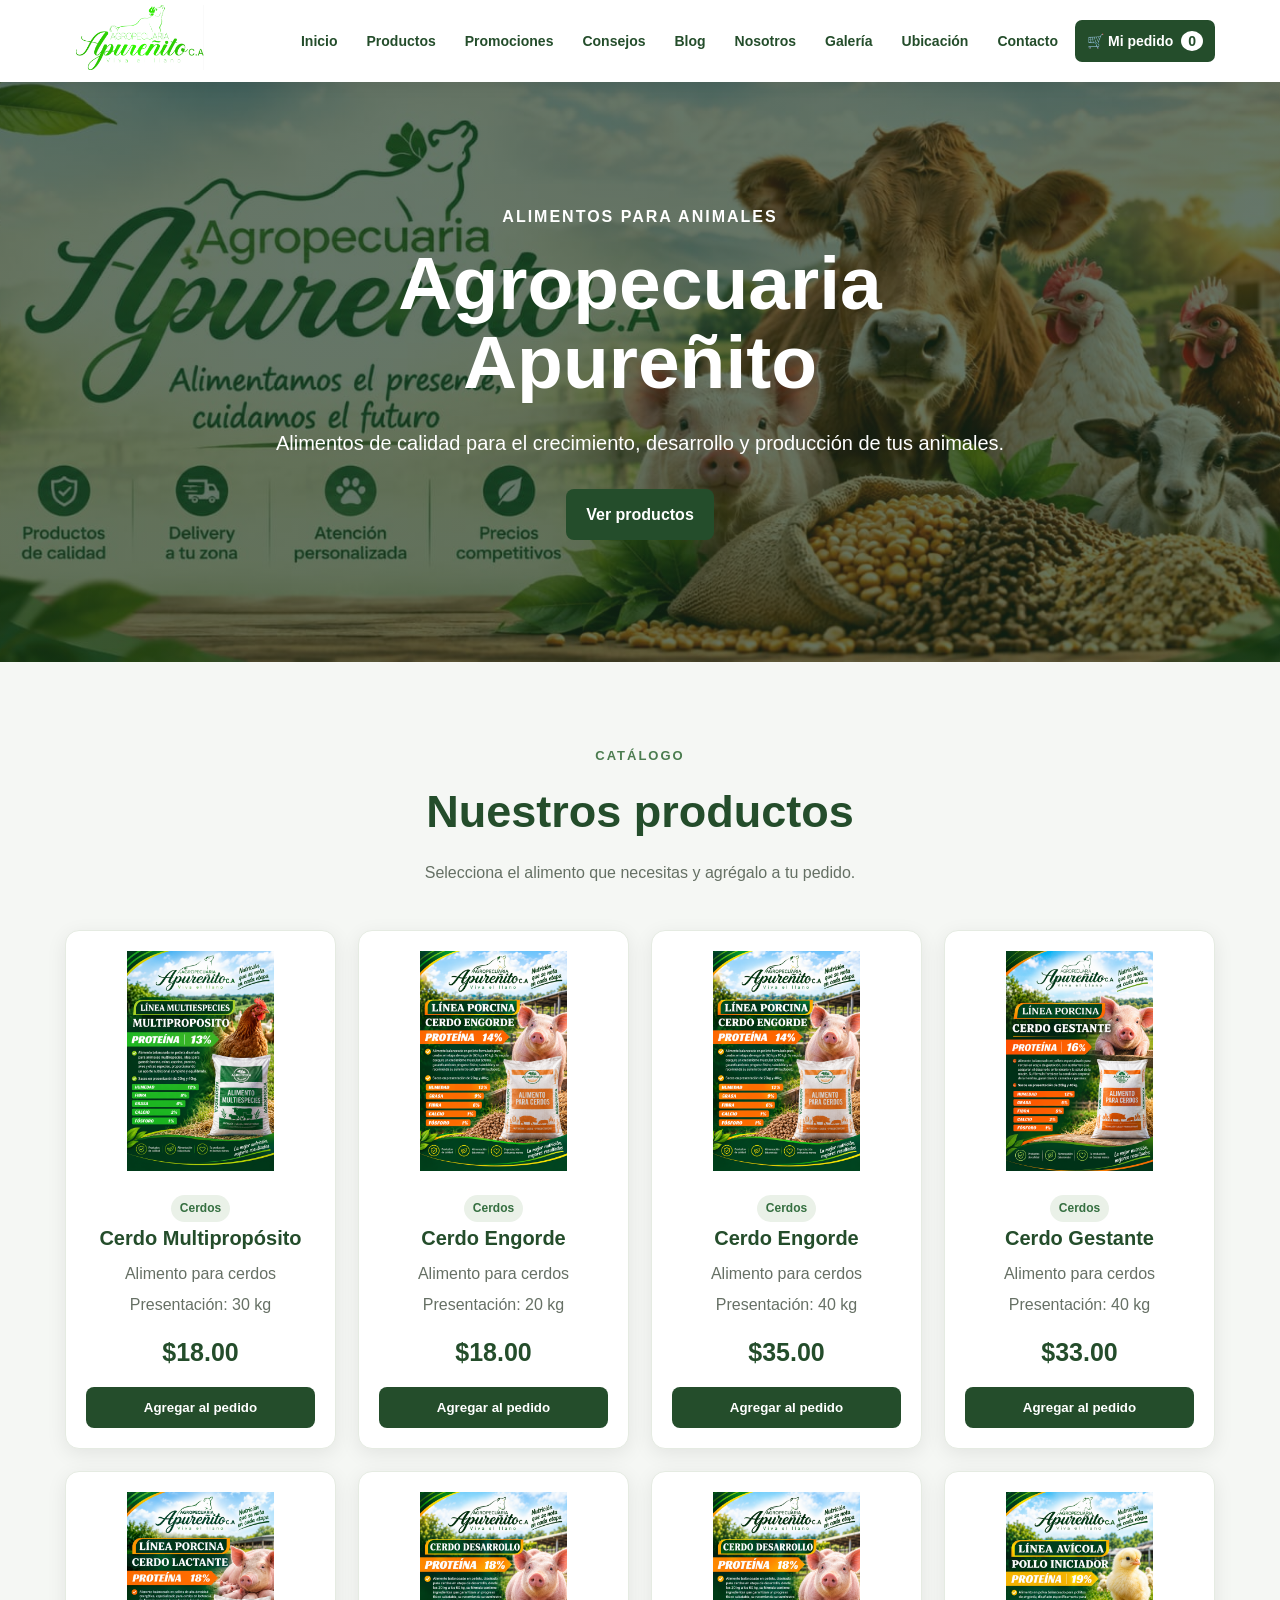
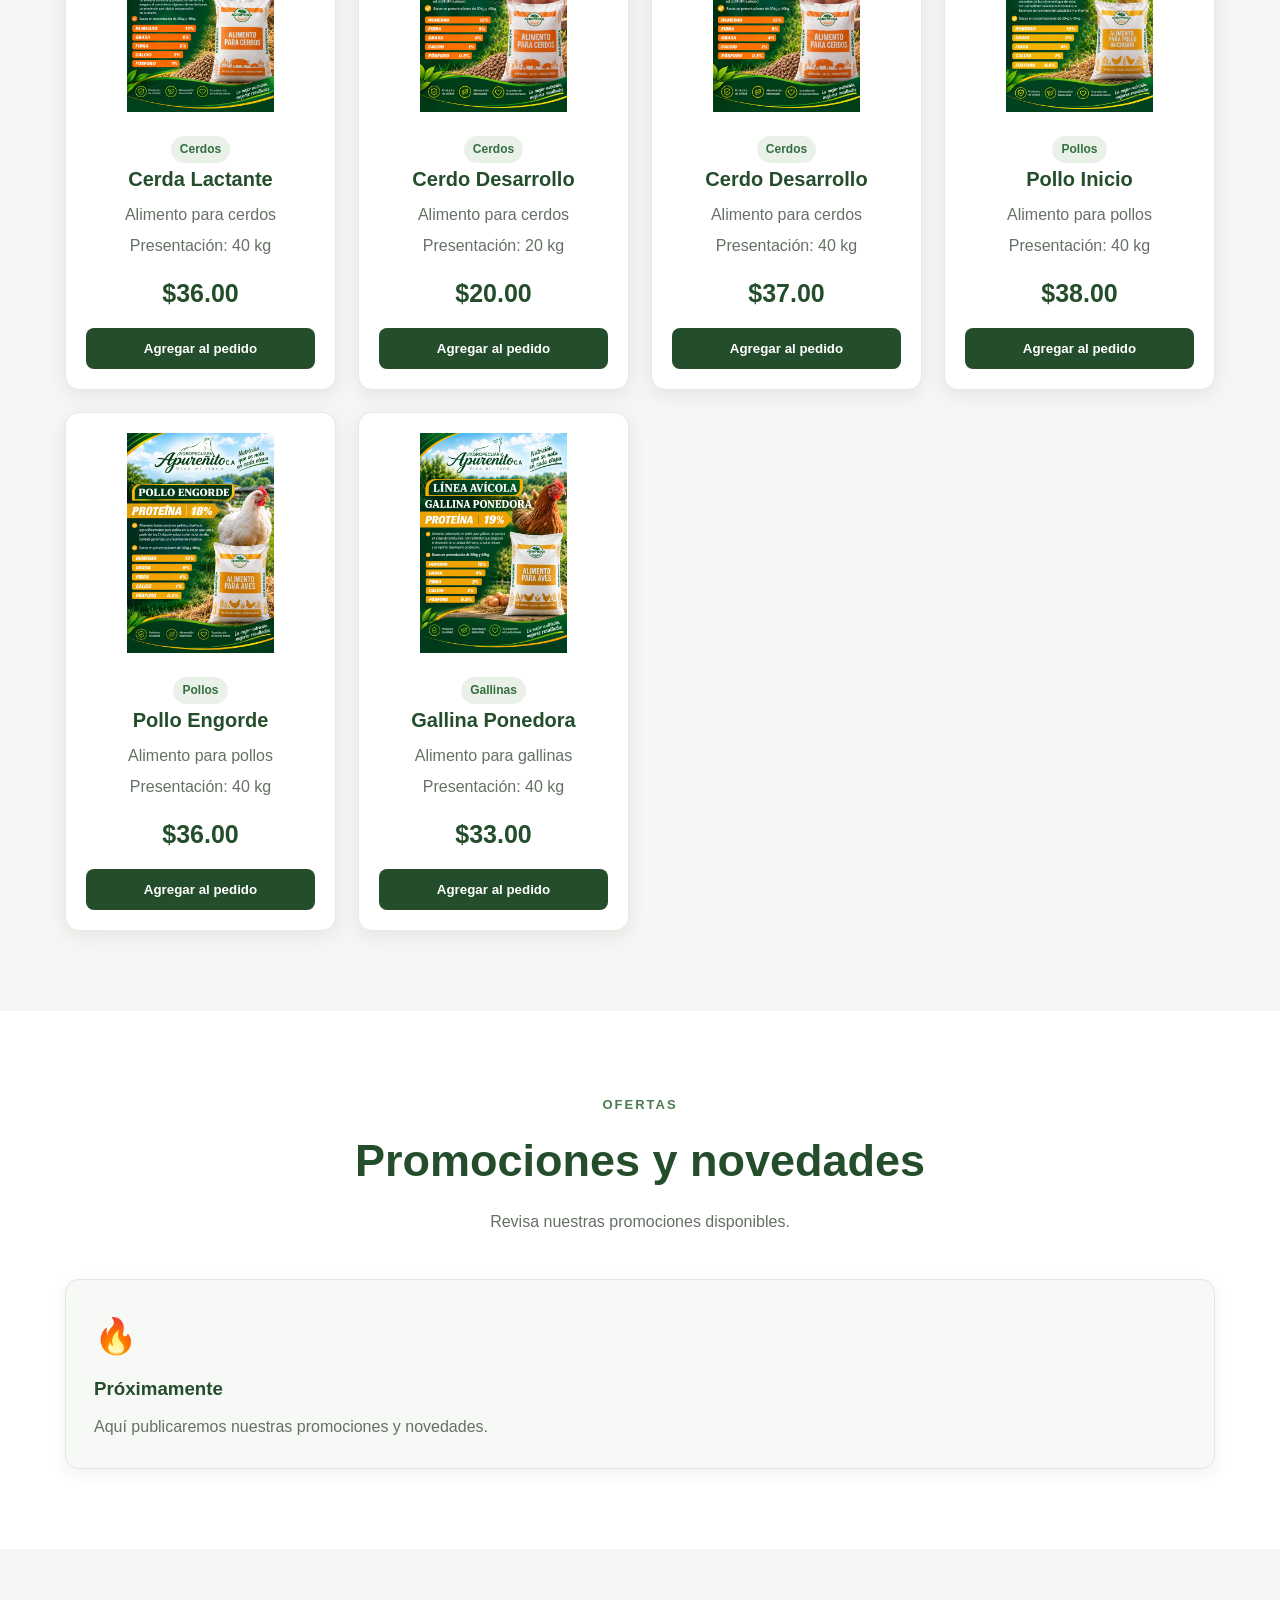
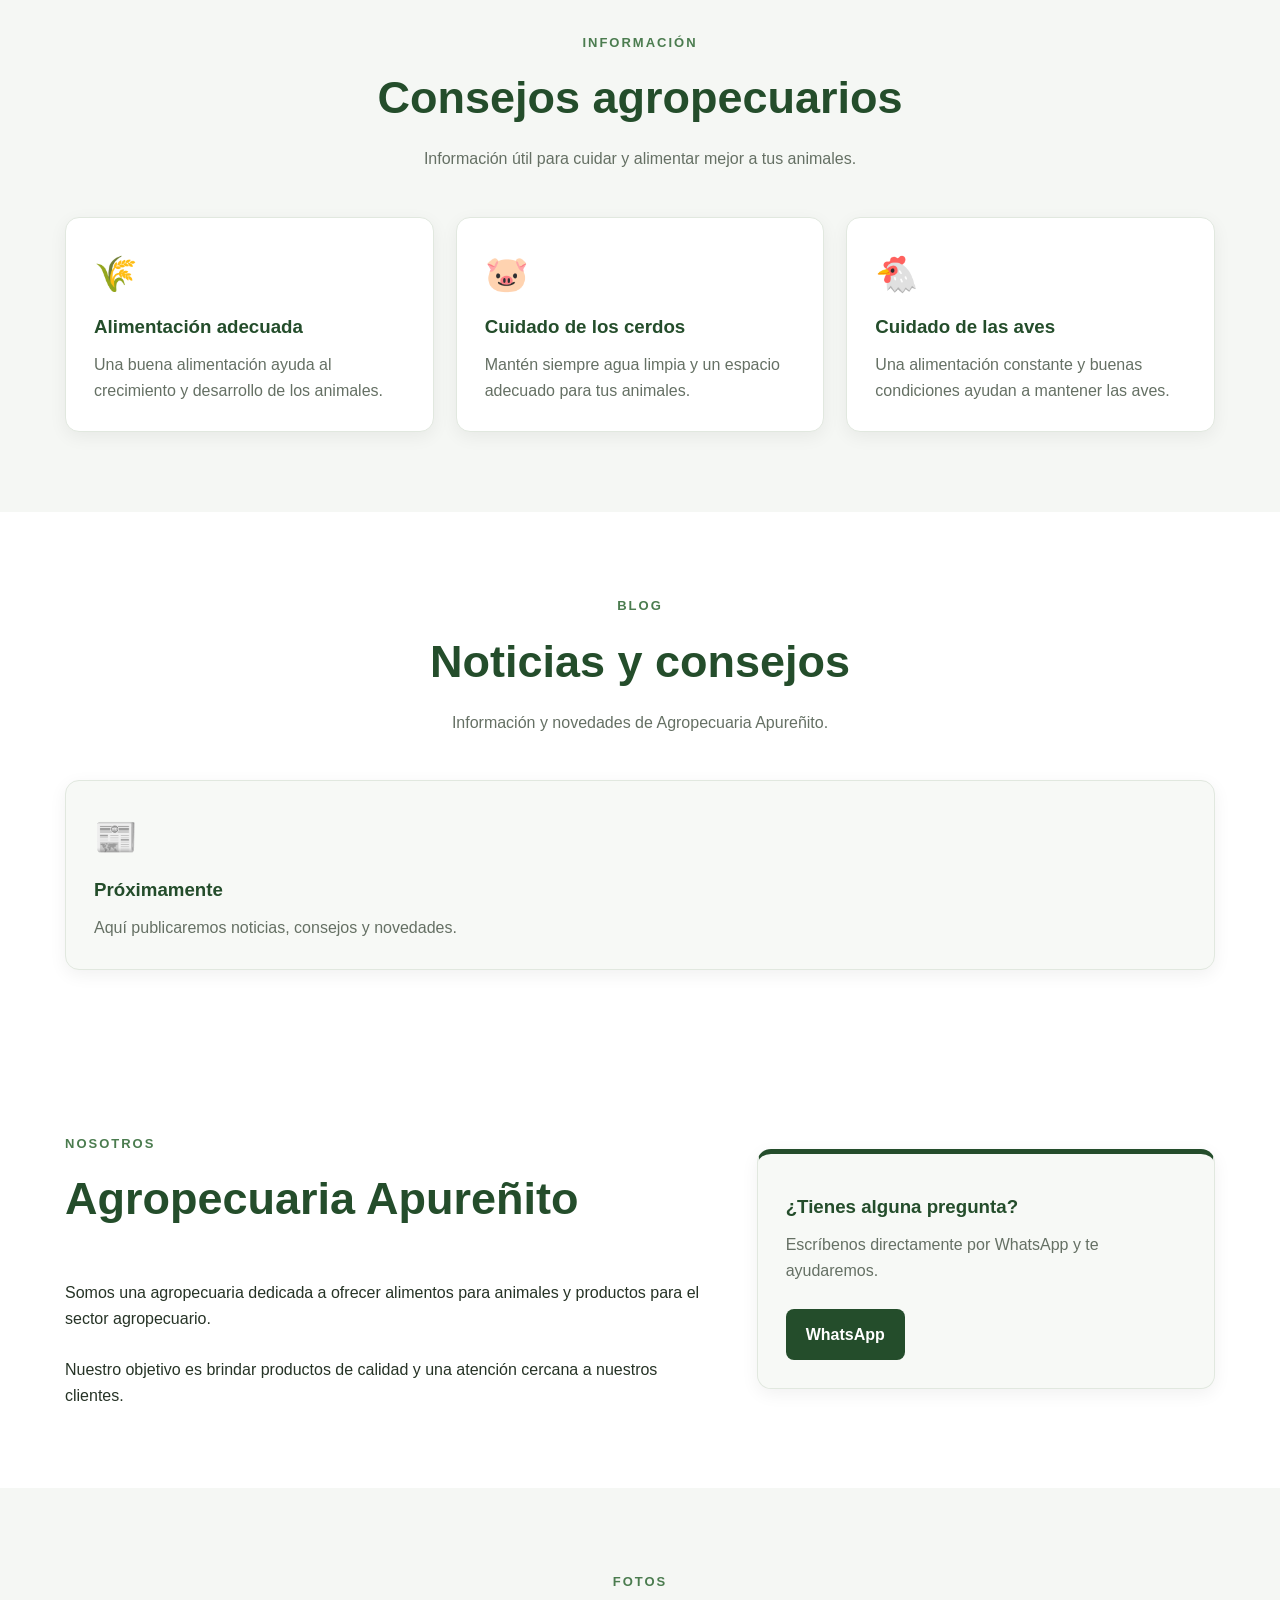
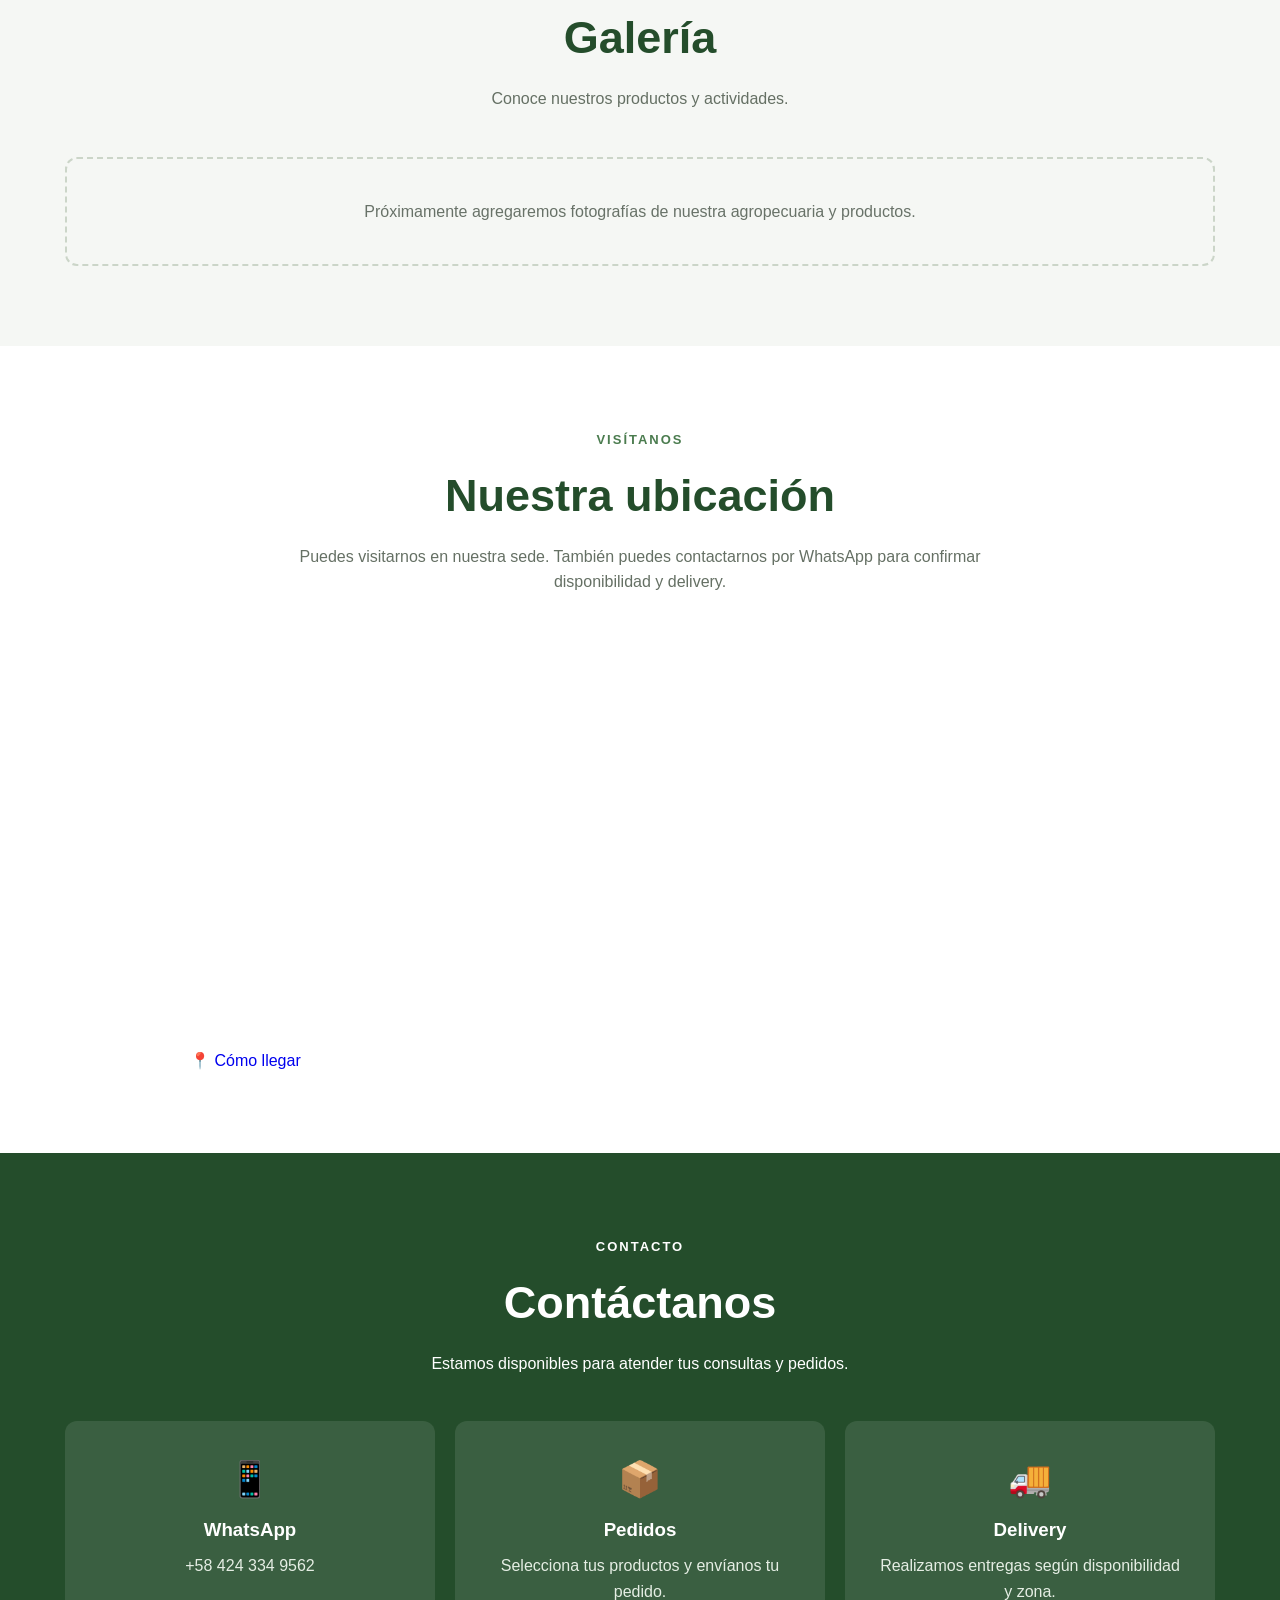
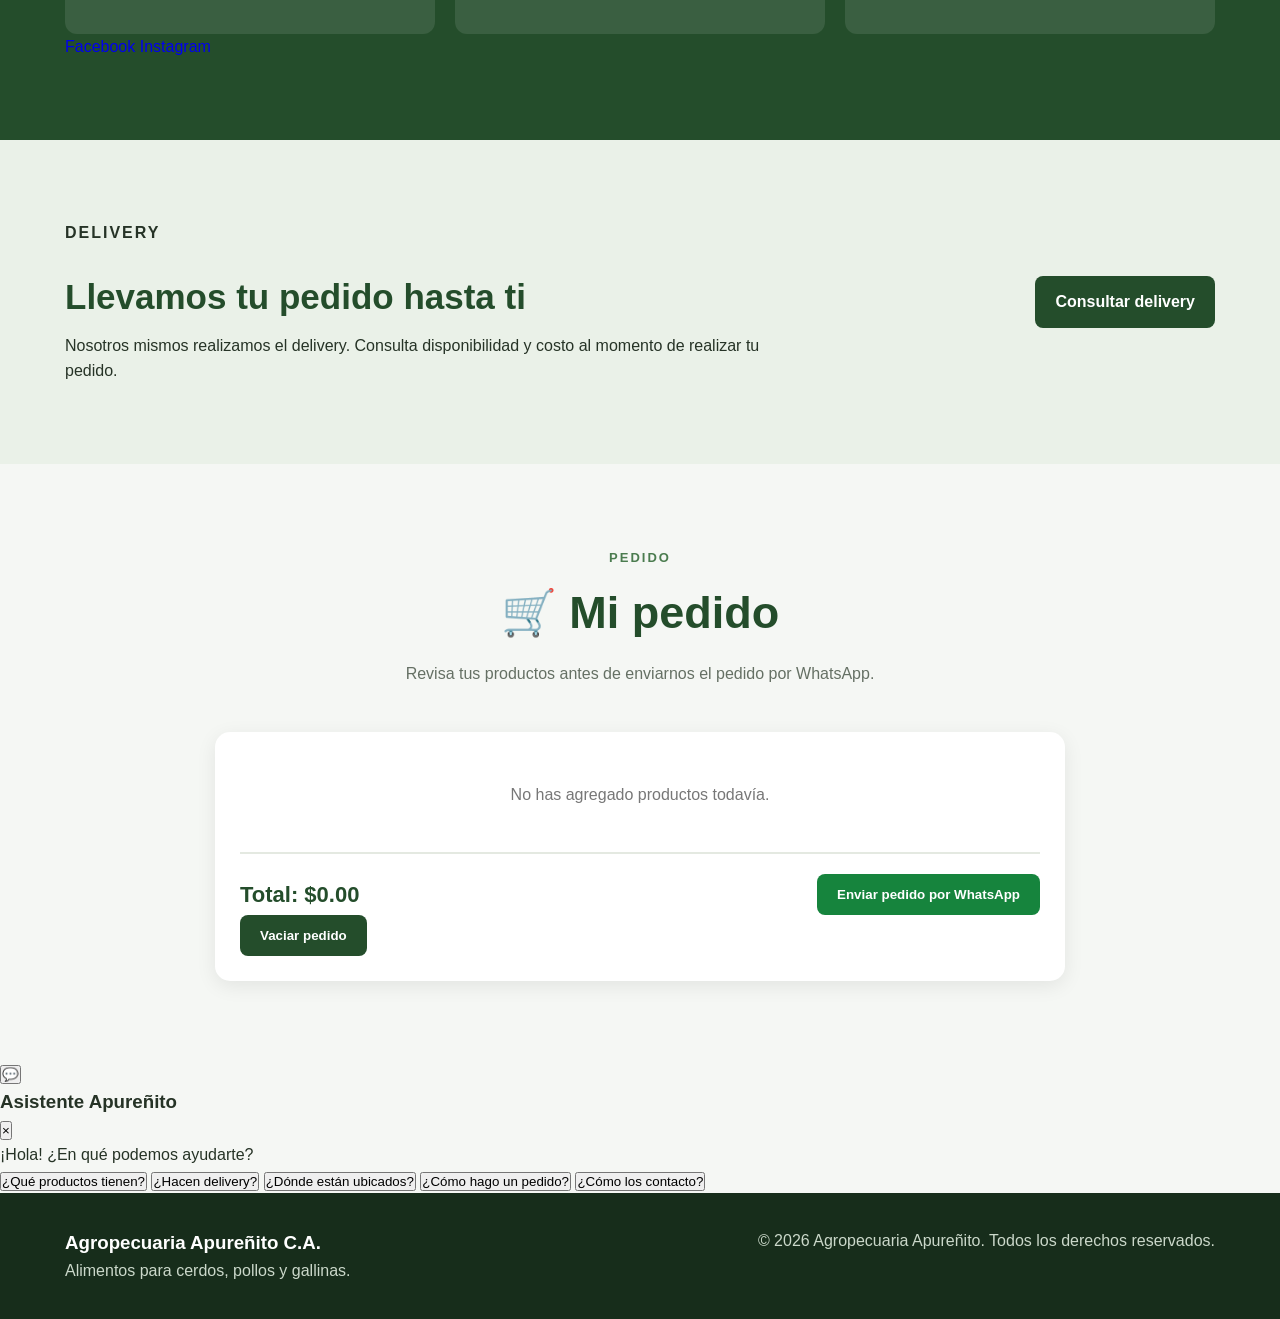
<file: index.html>
<!DOCTYPE html>
<html lang="es">

<head>
  <meta charset="UTF-8">

  <meta
    name="viewport"
    content="width=device-width, initial-scale=1.0"
  >

  <title>Agropecuaria Apureñito C.A.</title>

  <link rel="stylesheet" href="style.css">
</head>

<body>

  <!-- ENCABEZADO -->

  <header class="encabezado">

    <div class="contenedor header-contenido">

      <a href="#inicio" class="logo-link">
        <img
          src="logo.png"
          alt="Agropecuaria Apureñito"
          class="logo"
        >
      </a>

      <button
        class="menu-btn"
        onclick="abrirMenu()"
        aria-label="Abrir menú"
      >
        ☰
      </button>

      <nav id="menu">

        <a href="#inicio">Inicio</a>

        <a href="#productos">Productos</a>

        <a href="#promociones">Promociones</a>

        <a href="#consejos">Consejos</a>

        <a href="#blog">Blog</a>

        <a href="#nosotros">Nosotros</a>

        <a href="#galeria">Galería</a>

        <a href="#ubicacion">Ubicación</a>

        <a href="#contacto">Contacto</a>

        <a
          href="#carrito"
          class="boton-carrito"
        >
          🛒 Mi pedido
          <span id="contador-carrito">0</span>
        </a>

      </nav>

    </div>

  </header>


  <main>

    <!-- INICIO -->

    <section
      id="inicio"
      class="hero"
    >

      <div class="hero-contenido">

        <p class="etiqueta">
          ALIMENTOS PARA ANIMALES
        </p>

        <h1>
          Agropecuaria Apureñito
        </h1>

        <p>
          Alimentos de calidad para el crecimiento,
          desarrollo y producción de tus animales.
        </p>

        <a
          href="#productos"
          class="boton-principal"
        >
          Ver productos
        </a>

      </div>

    </section>


    <!-- PRODUCTOS -->

    <section
      id="productos"
      class="seccion"
    >

      <div class="contenedor">

        <div class="titulo-seccion">

          <span>CATÁLOGO</span>

          <h2>
            Nuestros productos
          </h2>

          <p>
            Selecciona el alimento que necesitas
            y agrégalo a tu pedido.
          </p>

        </div>


        <div
          id="catalogo-productos"
          class="grid-productos"
        >

          <!-- CERDOS -->

          <article class="producto">

            <img
              src="cerdo-multiproposito.png"
              alt="Cerdo Multipropósito"
              class="foto-producto"
            >

            <span class="categoria">
              Cerdos
            </span>

            <h3>
              Cerdo Multipropósito
            </h3>

            <p>
              Alimento para cerdos
            </p>

            <p>
              Presentación: 30 kg
            </p>

            <p class="precio">
              $18.00
            </p>

            <button
              onclick="agregarAlCarrito(
                'Cerdo Multipropósito 30 kg',
                18
              )"
            >
              Agregar al pedido
            </button>

          </article>


          <article class="producto">

            <img
              src="cerdo-engorde.png"
              alt="Cerdo Engorde"
              class="foto-producto"
            >

            <span class="categoria">
              Cerdos
            </span>

            <h3>
              Cerdo Engorde
            </h3>

            <p>
              Alimento para cerdos
            </p>

            <p>
              Presentación: 20 kg
            </p>

            <p class="precio">
              $18.00
            </p>

            <button
              onclick="agregarAlCarrito(
                'Cerdo Engorde 20 kg',
                18
              )"
            >
              Agregar al pedido
            </button>

          </article>


          <article class="producto">

            <img
              src="cerdo-engorde.png"
              alt="Cerdo Engorde"
              class="foto-producto"
            >

            <span class="categoria">
              Cerdos
            </span>

            <h3>
              Cerdo Engorde
            </h3>

            <p>
              Alimento para cerdos
            </p>

            <p>
              Presentación: 40 kg
            </p>

            <p class="precio">
              $35.00
            </p>

            <button
              onclick="agregarAlCarrito(
                'Cerdo Engorde 40 kg',
                35
              )"
            >
              Agregar al pedido
            </button>

          </article>


          <article class="producto">

            <img
              src="cerdo-gestante.png"
              alt="Cerdo Gestante"
              class="foto-producto"
            >

            <span class="categoria">
              Cerdos
            </span>

            <h3>
              Cerdo Gestante
            </h3>

            <p>
              Alimento para cerdos
            </p>

            <p>
              Presentación: 40 kg
            </p>

            <p class="precio">
              $33.00
            </p>

            <button
              onclick="agregarAlCarrito(
                'Cerdo Gestante 40 kg',
                33
              )"
            >
              Agregar al pedido
            </button>

          </article>


          <article class="producto">

            <img
              src="cerdo-lactante.png"
              alt="Cerda Lactante"
              class="foto-producto"
            >

            <span class="categoria">
              Cerdos
            </span>

            <h3>
              Cerda Lactante
            </h3>

            <p>
              Alimento para cerdos
            </p>

            <p>
              Presentación: 40 kg
            </p>

            <p class="precio">
              $36.00
            </p>

            <button
              onclick="agregarAlCarrito(
                'Cerda Lactante 40 kg',
                36
              )"
            >
              Agregar al pedido
            </button>

          </article>


          <article class="producto">

            <img
              src="cerdo-desarrollo.png"
              alt="Cerdo Desarrollo"
              class="foto-producto"
            >

            <span class="categoria">
              Cerdos
            </span>

            <h3>
              Cerdo Desarrollo
            </h3>

            <p>
              Alimento para cerdos
            </p>

            <p>
              Presentación: 20 kg
            </p>

            <p class="precio">
              $20.00
            </p>

            <button
              onclick="agregarAlCarrito(
                'Cerdo Desarrollo 20 kg',
                20
              )"
            >
              Agregar al pedido
            </button>

          </article>


          <article class="producto">

            <img
              src="cerdo-desarrollo.png"
              alt="Cerdo Desarrollo"
              class="foto-producto"
            >

            <span class="categoria">
              Cerdos
            </span>

            <h3>
              Cerdo Desarrollo
            </h3>

            <p>
              Alimento para cerdos
            </p>

            <p>
              Presentación: 40 kg
            </p>

            <p class="precio">
              $37.00
            </p>

            <button
              onclick="agregarAlCarrito(
                'Cerdo Desarrollo 40 kg',
                37
              )"
            >
              Agregar al pedido
            </button>

          </article>


          <!-- POLLOS -->

          <article class="producto">

            <img
              src="pollo-inicio.png"
              alt="Pollo Inicio"
              class="foto-producto"
            >

            <span class="categoria">
              Pollos
            </span>

            <h3>
              Pollo Inicio
            </h3>

            <p>
              Alimento para pollos
            </p>

            <p>
              Presentación: 40 kg
            </p>

            <p class="precio">
              $38.00
            </p>

            <button
              onclick="agregarAlCarrito(
                'Pollo Inicio 40 kg',
                38
              )"
            >
              Agregar al pedido
            </button>

          </article>


          <article class="producto">

            <img
              src="pollo-engorde.png"
              alt="Pollo Engorde"
              class="foto-producto"
            >

            <span class="categoria">
              Pollos
            </span>

            <h3>
              Pollo Engorde
            </h3>

            <p>
              Alimento para pollos
            </p>

            <p>
              Presentación: 40 kg
            </p>

            <p class="precio">
              $36.00
            </p>

            <button
              onclick="agregarAlCarrito(
                'Pollo Engorde 40 kg',
                36
              )"
            >
              Agregar al pedido
            </button>

          </article>


          <!-- GALLINAS -->

          <article class="producto">

            <img
              src="gallina-ponedora.png"
              alt="Gallina Ponedora"
              class="foto-producto"
            >

            <span class="categoria">
              Gallinas
            </span>

            <h3>
              Gallina Ponedora
            </h3>

            <p>
              Alimento para gallinas
            </p>

            <p>
              Presentación: 40 kg
            </p>

            <p class="precio">
              $33.00
            </p>

            <button
              onclick="agregarAlCarrito(
                'Gallina Ponedora 40 kg',
                33
              )"
            >
              Agregar al pedido
            </button>

          </article>


          <!-- PRODUCTOS AGREGADOS DESDE ADMIN -->

        </div>

      </div>

    </section>


    <!-- PROMOCIONES -->

    <section
      id="promociones"
      class="seccion seccion-clara"
    >

      <div class="contenedor">

        <div class="titulo-seccion">

          <span>OFERTAS</span>

          <h2>
            Promociones y novedades
          </h2>

          <p>
            Revisa nuestras promociones disponibles.
          </p>

        </div>


        <div
          id="lista-promociones"
          class="grid-contenido"
        >

          <article class="tarjeta">

            <div class="icono">
              🔥
            </div>

            <h3>
              Próximamente
            </h3>

            <p>
              Aquí publicaremos nuestras
              promociones y novedades.
            </p>

          </article>

        </div>

      </div>

    </section>


    <!-- CONSEJOS -->

    <section
      id="consejos"
      class="seccion"
    >

      <div class="contenedor">

        <div class="titulo-seccion">

          <span>INFORMACIÓN</span>

          <h2>
            Consejos agropecuarios
          </h2>

          <p>
            Información útil para cuidar y alimentar
            mejor a tus animales.
          </p>

        </div>


        <div
          id="lista-consejos"
          class="grid-contenido"
        >

          <article class="tarjeta">

            <div class="icono">
              🌾
            </div>

            <h3>
              Alimentación adecuada
            </h3>

            <p>
              Una buena alimentación ayuda al
              crecimiento y desarrollo de los animales.
            </p>

          </article>


          <article class="tarjeta">

            <div class="icono">
              🐷
            </div>

            <h3>
              Cuidado de los cerdos
            </h3>

            <p>
              Mantén siempre agua limpia y un espacio
              adecuado para tus animales.
            </p>

          </article>


          <article class="tarjeta">

            <div class="icono">
              🐔
            </div>

            <h3>
              Cuidado de las aves
            </h3>

            <p>
              Una alimentación constante y buenas
              condiciones ayudan a mantener las aves.
            </p>

          </article>

        </div>

      </div>

    </section>


    <!-- BLOG -->

    <section
      id="blog"
      class="seccion seccion-clara"
    >

      <div class="contenedor">

        <div class="titulo-seccion">

          <span>BLOG</span>

          <h2>
            Noticias y consejos
          </h2>

          <p>
            Información y novedades de
            Agropecuaria Apureñito.
          </p>

        </div>


        <div
          id="lista-blog"
          class="grid-contenido"
        >

          <article class="tarjeta">

            <div class="icono">
              📰
            </div>

            <h3>
              Próximamente
            </h3>

            <p>
              Aquí publicaremos noticias,
              consejos y novedades.
            </p>

          </article>

        </div>

      </div>

    </section>


    <!-- NOSOTROS -->

    <section
      id="nosotros"
      class="seccion seccion-clara"
    >

      <div class="contenedor dos-columnas">

        <div>

          <div class="titulo-seccion alineado-izquierda">

            <span>NOSOTROS</span>

            <h2>
              Agropecuaria Apureñito
            </h2>

          </div>

          <p>
            Somos una agropecuaria dedicada a ofrecer
            alimentos para animales y productos para
            el sector agropecuario.
          </p>

          <br>

          <p>
            Nuestro objetivo es brindar productos de
            calidad y una atención cercana a nuestros
            clientes.
          </p>

        </div>


        <div class="tarjeta destacado">

          <h3>
            ¿Tienes alguna pregunta?
          </h3>

          <p>
            Escríbenos directamente por WhatsApp
            y te ayudaremos.
          </p>

          <br>

          <a
            href="https://wa.me/584243349562"
            target="_blank"
            class="boton-principal"
          >
            WhatsApp
          </a>

        </div>

      </div>

    </section>


    <!-- GALERÍA -->

    <section
      id="galeria"
      class="seccion"
    >

      <div class="contenedor">

        <div class="titulo-seccion">

          <span>FOTOS</span>

          <h2>
            Galería
          </h2>

          <p>
            Conoce nuestros productos y actividades.
          </p>

        </div>


        <div
          id="galeria-publica"
          class="galeria"
        >

          <div class="galeria-vacia">

            <p>
              Próximamente agregaremos fotografías
              de nuestra agropecuaria y productos.
            </p>

          </div>

        </div>

      </div>

    </section>


    <!-- UBICACIÓN -->

    <section
      id="ubicacion"
      class="seccion seccion-clara"
    >

      <div class="contenedor ubicacion">

        <div class="titulo-seccion">

          <span>VISÍTANOS</span>

          <h2>
            Nuestra ubicación
          </h2>

          <p>
            Puedes visitarnos en nuestra sede.
            También puedes contactarnos por WhatsApp
            para confirmar disponibilidad y delivery.
          </p>

        </div>


        <div class="mapa-contenedor">

          <iframe
            src="https://www.google.com/maps?q=https://maps.app.goo.gl/VwzQ2GP4TSHFyxL56&output=embed"
            width="100%"
            height="400"
            style="border:0;"
            allowfullscreen=""
            loading="lazy"
            title="Ubicación de Agropecuaria Apureñito"
          >
          </iframe>

        </div>


        <div class="botones-ubicacion">

          <a
            href="https://maps.app.goo.gl/VwzQ2GP4TSHFyxL56"
            target="_blank"
            class="boton"
          >
            📍 Cómo llegar
          </a>

        </div>

      </div>

    </section>


    <!-- CONTACTO -->

    <section
      id="contacto"
      class="seccion contacto"
    >

      <div class="contenedor">

        <div class="titulo-seccion">

          <span>CONTACTO</span>

          <h2>
            Contáctanos
          </h2>

          <p>
            Estamos disponibles para atender
            tus consultas y pedidos.
          </p>

        </div>


        <div class="contacto-grid">

          <a
            href="https://wa.me/584243349562"
            target="_blank"
            class="contacto-card"
          >

            <span>📱</span>

            <h3>
              WhatsApp
            </h3>

            <p>
              +58 424 334 9562
            </p>

          </a>


          <div class="contacto-card">

            <span>📦</span>

            <h3>
              Pedidos
            </h3>

            <p>
              Selecciona tus productos y
              envíanos tu pedido.
            </p>

          </div>


          <div class="contacto-card">

            <span>🚚</span>

            <h3>
              Delivery
            </h3>

            <p>
              Realizamos entregas según
              disponibilidad y zona.
            </p>

          </div>

        </div>


        <div class="redes-sociales">

          <a
            href="https://www.facebook.com/share/1SA7HnPrPt/"
            target="_blank"
            class="red-social"
          >
            Facebook
          </a>

          <a
            href="https://www.instagram.com/agroapurenito"
            target="_blank"
            class="red-social"
          >
            Instagram
          </a>

        </div>

      </div>

    </section>


    <!-- DELIVERY -->

    <section
      id="delivery"
      class="seccion delivery"
    >

      <div class="contenedor">

        <div class="delivery-contenido">

          <div>

            <span class="etiqueta">
              DELIVERY
            </span>

            <h2>
              Llevamos tu pedido hasta ti
            </h2>

            <p>
              Nosotros mismos realizamos el delivery.
              Consulta disponibilidad y costo al
              momento de realizar tu pedido.
            </p>

          </div>


          <a
            href="https://wa.me/584243349562"
            target="_blank"
            class="boton-principal"
          >
            Consultar delivery
          </a>

        </div>

      </div>

    </section>


    <!-- CARRITO -->

    <section
      id="carrito"
      class="seccion carrito-seccion"
    >

      <div class="contenedor">

        <div class="titulo-seccion">

          <span>PEDIDO</span>

          <h2>
            🛒 Mi pedido
          </h2>

          <p>
            Revisa tus productos antes de enviarnos
            el pedido por WhatsApp.
          </p>

        </div>


        <div class="carrito">

          <div
            id="lista-pedido"
            class="lista-pedido"
          >

            <p class="carrito-vacio">
              No has agregado productos todavía.
            </p>

          </div>


          <div class="carrito-final">

            <strong>
              Total: $<span id="total-sacos">0.00</span>
            </strong>

            <button
              class="boton-whatsapp"
              onclick="enviarWhatsApp()"
            >
              Enviar pedido por WhatsApp
            </button>

          </div>


          <button
            class="boton-principal"
            onclick="vaciarCarrito()"
          >
            Vaciar pedido
          </button>

        </div>

      </div>

    </section>

  </main>


  <!-- CHATBOT -->

  <button
    id="boton-chat"
    class="boton-chat"
    onclick="alternarChat()"
    aria-label="Abrir asistente"
  >
    💬
  </button>


  <div
    id="chatbot"
    class="chatbot"
  >

    <div class="chatbot-cabecera">

      <h3>
        Asistente Apureñito
      </h3>

      <button
        class="chatbot-cerrar"
        onclick="alternarChat()"
        aria-label="Cerrar asistente"
      >
        ×
      </button>

    </div>


    <div
      id="chat-mensajes"
      class="chat-mensajes"
    >

      <div class="mensaje-chat mensaje-bot">
        ¡Hola! ¿En qué podemos ayudarte?
      </div>

    </div>


    <div class="chatbot-preguntas">

      <button onclick="preguntaChat('productos')">
        ¿Qué productos tienen?
      </button>

      <button onclick="preguntaChat('delivery')">
        ¿Hacen delivery?
      </button>

      <button onclick="preguntaChat('ubicacion')">
        ¿Dónde están ubicados?
      </button>

      <button onclick="preguntaChat('pedido')">
        ¿Cómo hago un pedido?
      </button>

      <button onclick="preguntaChat('contacto')">
        ¿Cómo los contacto?
      </button>

    </div>

  </div>


  <!-- PIE DE PÁGINA -->

  <footer>

    <div class="contenedor footer-contenido">

      <div>

        <h3>
          Agropecuaria Apureñito C.A.
        </h3>

        <p>
          Alimentos para cerdos, pollos y gallinas.
        </p>

      </div>


      <div>

        <p>
          © 2026 Agropecuaria Apureñito.
          Todos los derechos reservados.
        </p>

      </div>

    </div>

  </footer>


  <script src="script.js"></script>

</body>

</html>

<script>
  
(function(){if(!window.chatbase||window.chatbase("getState")!=="initialized"){window.chatbase=(...arguments)=>{if(!window.chatbase.q){window.chatbase.q=[]}window.chatbase.q.push(arguments)};window.chatbase=new Proxy(window.chatbase,{get(target,prop){if(prop==="q"){return target.q}return(...args)=>target(prop,...args)}})}const onLoad=function(){const script=document.createElement("script");script.src="https://www.chatbase.co/embed.min.js";script.id="pkh9Bxw8D6LKgx_4w6Y7i";script.domain="www.chatbase.co";document.body.appendChild(script)};if(document.readyState==="complete"){onLoad()}else{window.addEventListener("load",onLoad)}})();
</script>

<meta name="google-site-verification" content="RiZMq3RLTeZ5AyQpbcxeqyU0prtqmMUx8T1m__Lv1rY" />
</file>
<file: style.css>
* {
  box-sizing: border-box;
  margin: 0;
  padding: 0;
}


html {
  scroll-behavior: smooth;
}


body {
  font-family: Arial, Helvetica, sans-serif;
  background: #f5f7f4;
  color: #263326;
  line-height: 1.6;
}


img {
  max-width: 100%;
}


a {
  text-decoration: none;
}


button {
  font-family: inherit;
}


/* =========================
   CONTENEDOR
========================= */

.contenedor {
  width: min(1150px, 92%);
  margin: auto;
}


/* =========================
   HEADER
========================= */

.encabezado {
  position: sticky;
  top: 0;
  z-index: 1000;
  background: white;
  box-shadow: 0 3px 15px rgba(0, 0, 0, 0.08);
}


.header-contenido {
  min-height: 82px;
  display: flex;
  align-items: center;
  justify-content: space-between;
  gap: 25px;
}


.logo {
  width: 150px;
  max-height: 65px;
  object-fit: contain;
}


nav {
  display: flex;
  align-items: center;
  gap: 5px;
  flex-wrap: wrap;
}


nav a {
  color: #244d2b;
  padding: 10px 12px;
  border-radius: 7px;
  font-weight: bold;
  font-size: 14px;
}


nav a:hover {
  background: #eaf1e8;
}


.boton-carrito {
  background: #244d2b;
  color: white !important;
}


.boton-carrito:hover {
  background: #356f40 !important;
}


#contador-carrito {
  background: white;
  color: #244d2b;
  border-radius: 50%;
  padding: 2px 7px;
  margin-left: 4px;
}


.menu-btn {
  display: none;
  border: none;
  background: #244d2b;
  color: white;
  padding: 10px 14px;
  border-radius: 7px;
  font-size: 20px;
  cursor: pointer;
}


/* =========================
   HERO
========================= */

.hero {
  min-height: 580px;
  background:
    linear-gradient(
      rgba(20, 45, 25, 0.65),
      rgba(20, 45, 25, 0.65)
    ),
    url("inicio.jpeg") center/cover no-repeat;

  display: flex;
  align-items: center;
  justify-content: center;
  text-align: center;
  color: white;
  padding: 60px 20px;
}


.hero-contenido {
  max-width: 750px;
}


.etiqueta {
  display: inline-block;
  font-weight: bold;
  letter-spacing: 2px;
  margin-bottom: 15px;
}


.hero h1 {
  font-size: clamp(40px, 7vw, 75px);
  line-height: 1.05;
  margin-bottom: 25px;
}


.hero p:not(.etiqueta) {
  font-size: 20px;
  margin-bottom: 30px;
}


/* =========================
   BOTONES
========================= */

.boton-principal,
.producto button,
.boton-whatsapp {
  display: inline-block;
  border: none;
  cursor: pointer;
  background: #244d2b;
  color: white;
  padding: 13px 20px;
  border-radius: 8px;
  font-weight: bold;
  transition: 0.2s;
}


.boton-principal:hover,
.producto button:hover,
.boton-whatsapp:hover {
  background: #356f40;
  transform: translateY(-1px);
}


/* =========================
   SECCIONES
========================= */

.seccion {
  padding: 80px 0;
}


.seccion-clara {
  background: white;
}


.titulo-seccion {
  text-align: center;
  max-width: 750px;
  margin: 0 auto 45px;
}


.titulo-seccion span {
  color: #4b7c4f;
  font-weight: bold;
  letter-spacing: 2px;
  font-size: 13px;
}


.titulo-seccion h2 {
  color: #244d2b;
  font-size: clamp(30px, 5vw, 45px);
  margin: 8px 0 12px;
}


.titulo-seccion p {
  color: #657064;
}


.alineado-izquierda {
  text-align: left;
  margin-left: 0;
}


/* =========================
   PRODUCTOS
========================= */

.grid-productos {
  display: grid;
  grid-template-columns:
    repeat(auto-fit, minmax(230px, 1fr));
  gap: 22px;
}


.producto {
  background: white;
  border-radius: 14px;
  padding: 20px;
  box-shadow: 0 5px 20px rgba(0, 0, 0, 0.08);
  text-align: center;
  border: 1px solid #e5ebe2;
  transition: 0.2s;
}


.producto:hover {
  transform: translateY(-5px);
  box-shadow: 0 10px 25px rgba(0, 0, 0, 0.12);
}


.foto-producto {
  width: 100%;
  height: 220px;
  object-fit: contain;
  margin-bottom: 15px;
}


.producto h3 {
  color: #244d2b;
  margin-bottom: 7px;
  font-size: 20px;
}


.producto p {
  color: #667065;
  margin: 5px 0;
}


.producto .precio {
  color: #244d2b;
  font-size: 25px;
  font-weight: bold;
  margin: 15px 0;
}


.producto button {
  width: 100%;
}


.categoria {
  display: inline-block;
  background: #eaf1e8;
  color: #356f40;
  padding: 4px 9px;
  border-radius: 20px;
  font-size: 12px;
  font-weight: bold;
}


.agotado {
  color: #a83232 !important;
  font-weight: bold;
}


/* =========================
   TARJETAS
========================= */

.grid-contenido {
  display: grid;
  grid-template-columns:
    repeat(auto-fit, minmax(250px, 1fr));
  gap: 22px;
}


.tarjeta {
  background: white;
  border: 1px solid #e1e8df;
  border-radius: 14px;
  padding: 28px;
  box-shadow: 0 5px 18px rgba(0, 0, 0, 0.06);
}


.seccion-clara .tarjeta {
  background: #f7f9f6;
}


.tarjeta h3 {
  color: #244d2b;
  margin: 10px 0;
}


.tarjeta p {
  color: #657064;
}


.icono {
  font-size: 35px;
}


.imagen-tarjeta {
  width: 100%;
  height: 200px;
  object-fit: cover;
  border-radius: 10px;
  margin-bottom: 15px;
}


/* =========================
   NOSOTROS
========================= */

.dos-columnas {
  display: grid;
  grid-template-columns: 1.4fr 1fr;
  gap: 50px;
  align-items: center;
}


.destacado {
  border-top: 5px solid #244d2b;
}


/* =========================
   GALERÍA
========================= */

.galeria {
  display: grid;
  grid-template-columns:
    repeat(auto-fit, minmax(220px, 1fr));
  gap: 18px;
}


.foto-galeria {
  background: white;
  border-radius: 12px;
  overflow: hidden;
  box-shadow: 0 4px 15px rgba(0, 0, 0, 0.08);
}


.foto-galeria img {
  width: 100%;
  height: 250px;
  object-fit: cover;
  display: block;
}


.foto-galeria p {
  padding: 12px;
  font-weight: bold;
}


.galeria-vacia {
  width: 100%;
  text-align: center;
  padding: 40px;
  border: 2px dashed #cbd5c8;
  border-radius: 12px;
  color: #687268;
}


/* =========================
   UBICACIÓN
========================= */

.ubicacion {
  max-width: 900px;
  margin: auto;
}


.mapa-placeholder {
  background: #eef3ec;
  min-height: 280px;
  border-radius: 15px;
  display: flex;
  flex-direction: column;
  justify-content: center;
  align-items: center;
  text-align: center;
  padding: 30px;
}


.mapa-placeholder:first-letter {
  font-size: 45px;
}


/* =========================
   CONTACTO
========================= */

.contacto {
  background: #244d2b;
  color: white;
}


.contacto .titulo-seccion h2,
.contacto .titulo-seccion p,
.contacto .titulo-seccion span {
  color: white;
}


.contacto-grid {
  display: grid;
  grid-template-columns:
    repeat(auto-fit, minmax(220px, 1fr));
  gap: 20px;
}


.contacto-card {
  background: rgba(255, 255, 255, 0.1);
  color: white;
  padding: 30px;
  border-radius: 12px;
  text-align: center;
  transition: 0.2s;
}


.contacto-card:hover {
  background: rgba(255, 255, 255, 0.17);
  transform: translateY(-4px);
}


.contacto-card span {
  font-size: 35px;
}


.contacto-card h3 {
  margin: 8px 0;
}


.contacto-card p {
  color: #e5eee4;
}


/* =========================
   DELIVERY
========================= */

.delivery {
  background: #eaf1e8;
}


.delivery-contenido {
  display: flex;
  align-items: center;
  justify-content: space-between;
  gap: 30px;
}


.delivery h2 {
  color: #244d2b;
  font-size: 35px;
  margin: 8px 0;
}


.delivery p {
  max-width: 700px;
}


/* =========================
   CARRITO
========================= */

.carrito {
  max-width: 850px;
  margin: auto;
  background: white;
  border-radius: 15px;
  padding: 25px;
  box-shadow: 0 5px 20px rgba(0, 0, 0, 0.08);
}


.lista-pedido {
  min-height: 80px;
}


.carrito-vacio {
  text-align: center;
  color: #777;
  padding: 25px;
}


.item-carrito {
  display: flex;
  justify-content: space-between;
  align-items: center;
  gap: 15px;
  border-bottom: 1px solid #e1e6df;
  padding: 15px 0;
}


.item-carrito:last-child {
  border-bottom: none;
}


.item-carrito h4 {
  color: #244d2b;
}


.item-carrito p {
  color: #687268;
}


.boton-eliminar-carrito {
  border: none;
  background: #a83232;
  color: white;
  padding: 8px 12px;
  border-radius: 6px;
  cursor: pointer;
}


.carrito-final {
  border-top: 2px solid #e4e9e1;
  margin-top: 15px;
  padding-top: 20px;
  display: flex;
  justify-content: space-between;
  align-items: center;
  gap: 20px;
}


.carrito-final strong {
  color: #244d2b;
  font-size: 22px;
}


.boton-whatsapp {
  background: #16843d;
}


.boton-whatsapp:hover {
  background: #116b31;
}


/* =========================
   FOOTER
========================= */

footer {
  background: #172d1b;
  color: white;
  padding: 35px 0;
}


.footer-contenido {
  display: flex;
  justify-content: space-between;
  gap: 30px;
}


.footer-contenido p {
  color: #cbd8ca;
}


/* =========================
   RESPONSIVE
========================= */

@media (max-width: 850px) {

  .menu-btn {
    display: block;
  }


  nav {
    display: none;
    position: absolute;
    top: 82px;
    left: 0;
    right: 0;
    background: white;
    padding: 15px;
    box-shadow: 0 8px 15px rgba(0, 0, 0, 0.1);
    flex-direction: column;
    align-items: stretch;
  }


  nav.menu-abierto {
    display: flex;
  }


  nav a {
    text-align: center;
  }


  .dos-columnas {
    grid-template-columns: 1fr;
  }


  .delivery-contenido {
    flex-direction: column;
    align-items: flex-start;
  }


  .footer-contenido {
    flex-direction: column;
  }

}


@media (max-width: 600px) {

  .header-contenido {
    min-height: 70px;
  }


  .logo {
    width: 125px;
  }


  nav {
    top: 70px;
  }


  .hero {
    min-height: 500px;
  }


  .hero h1 {
    font-size: 42px;
  }


  .hero p:not(.etiqueta) {
    font-size: 17px;
  }


  .seccion {
    padding: 60px 0;
  }


  .carrito-final {
    flex-direction: column;
    align-items: stretch;
  }


  .carrito-final button {
    width: 100%;
  }


  .item-carrito {
    align-items: flex-start;
  }

}
</file>
